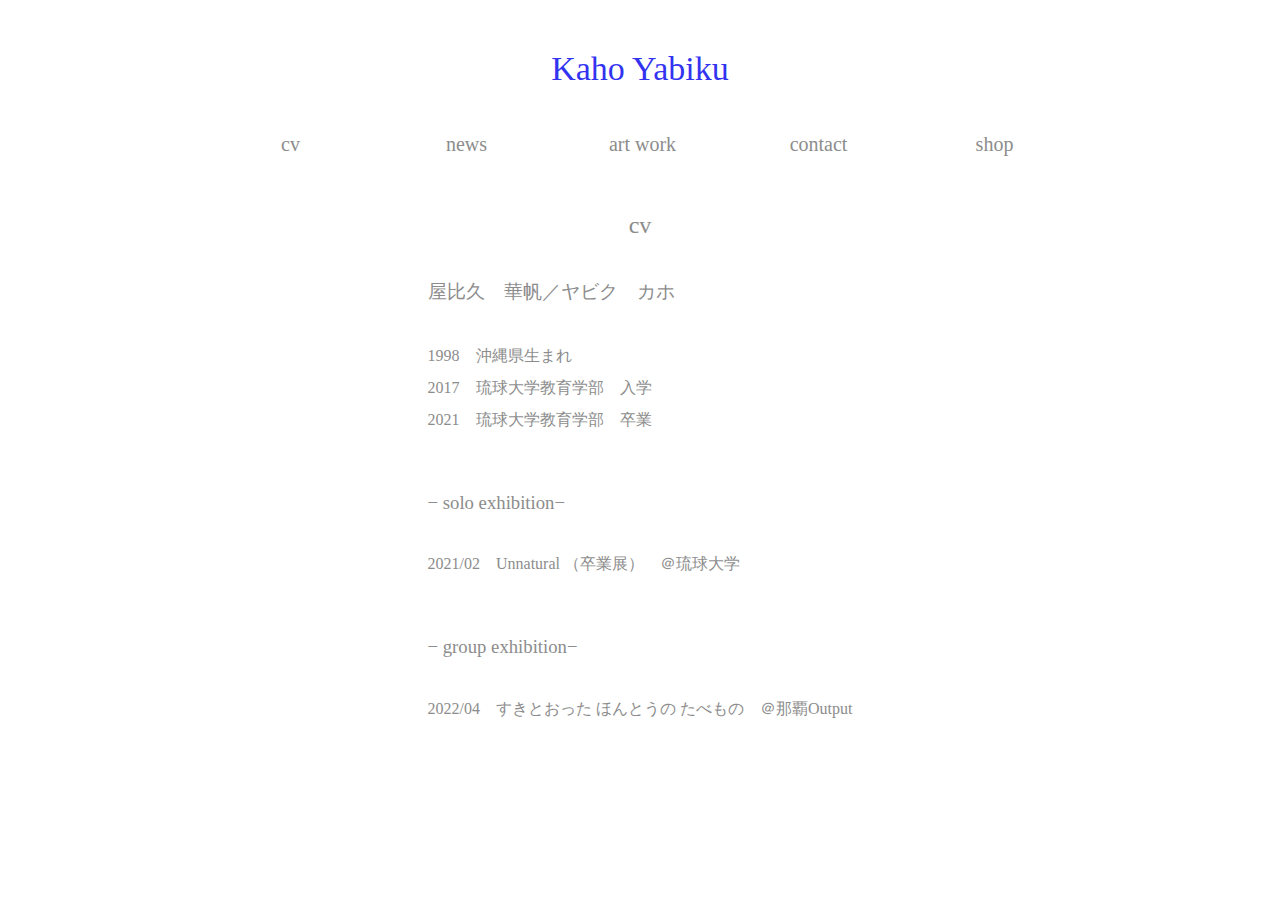
<file: cv.html>
<!DOCTYPE html>
 <html lang="ja">

 <head>
     <meta charset="UTF-8">
     <title>Kaho Yabiku</title>
     <link rel="stylesheet" href="cv.css">
 </head>
 
<body>
  <div class="main">

    <!-- ヘッダーここから -->
    <header>
      <h1><a href="kahoyabiku.html">Kaho Yabiku</a></h1>
      <ul class="menu gnavi">
        <li><a href="cv.html">cv</a></li>
        <li><a href="news.html">news</a></li>
        <li><a href="artwork.html">art work</a></li>
        <li><a href="contact.html">contact</a></li>
        <li> <a href="shop.html">shop</a></li>
      </ul>
    </header>
    <!-- ヘッダーここまで -->
    <div class="container">
      <h2>cv</h2>
      <div class="profile">
        <h3>屋比久　華帆／ヤビク　カホ</h3>
        <p>1998　沖縄県生まれ<br>
          2017　琉球大学教育学部　入学<br>
          2021　琉球大学教育学部　卒業</p>
        </div>
        <div class="solo">
          <h3>− solo exhibition−</h3>
          <p>2021/02　Unnatural （卒業展）　＠琉球大学</p>
        </div>
        <div class="gp">
          <h3>− group exhibition−</h3>
          <p>2022/04　すきとおった ほんとうの たべもの　＠那覇Output</p>
        </div>
      </div>
        

   </div>
</body>
</file>
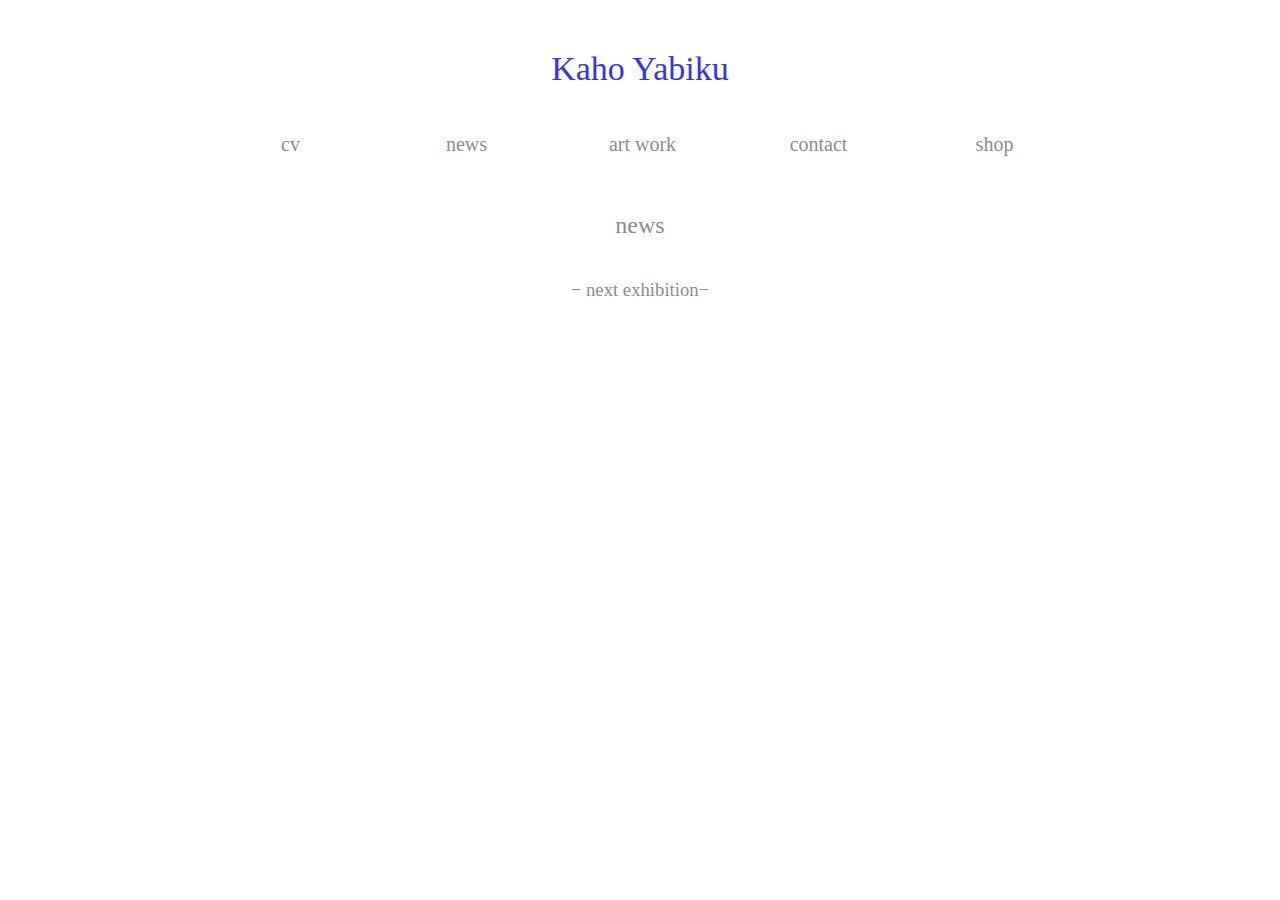
<file: news.html>
<!DOCTYPE html>
<html lang="ja">

<head>
    <meta charset="UTF-8">
    <title>Kaho Yabiku</title>
    <link rel="stylesheet" href="news.css">
</head>

<body>
  <div class="main">
    <!-- ヘッダーここから -->
    <header>
      <h1><a href="kahoyabiku.html">Kaho Yabiku</a> </h1>
      <ul class="menu gnavi">
        <li><a href="cv.html">cv</a></li>
        <li><a href="news.html">news</a></li>
        <li><a href="artwork.html">art work</a></li>
        <li><a href="contact.html">contact</a></li>
        <li> <a href="shop.html">shop</a></li>
      </ul>
    </header>
    <!-- ヘッダーここまで -->
    <div class="container">
      <h2>news</h2>
      <h3>− next exhibition−</h3>
    </div>
  </div>
</body>
</file>
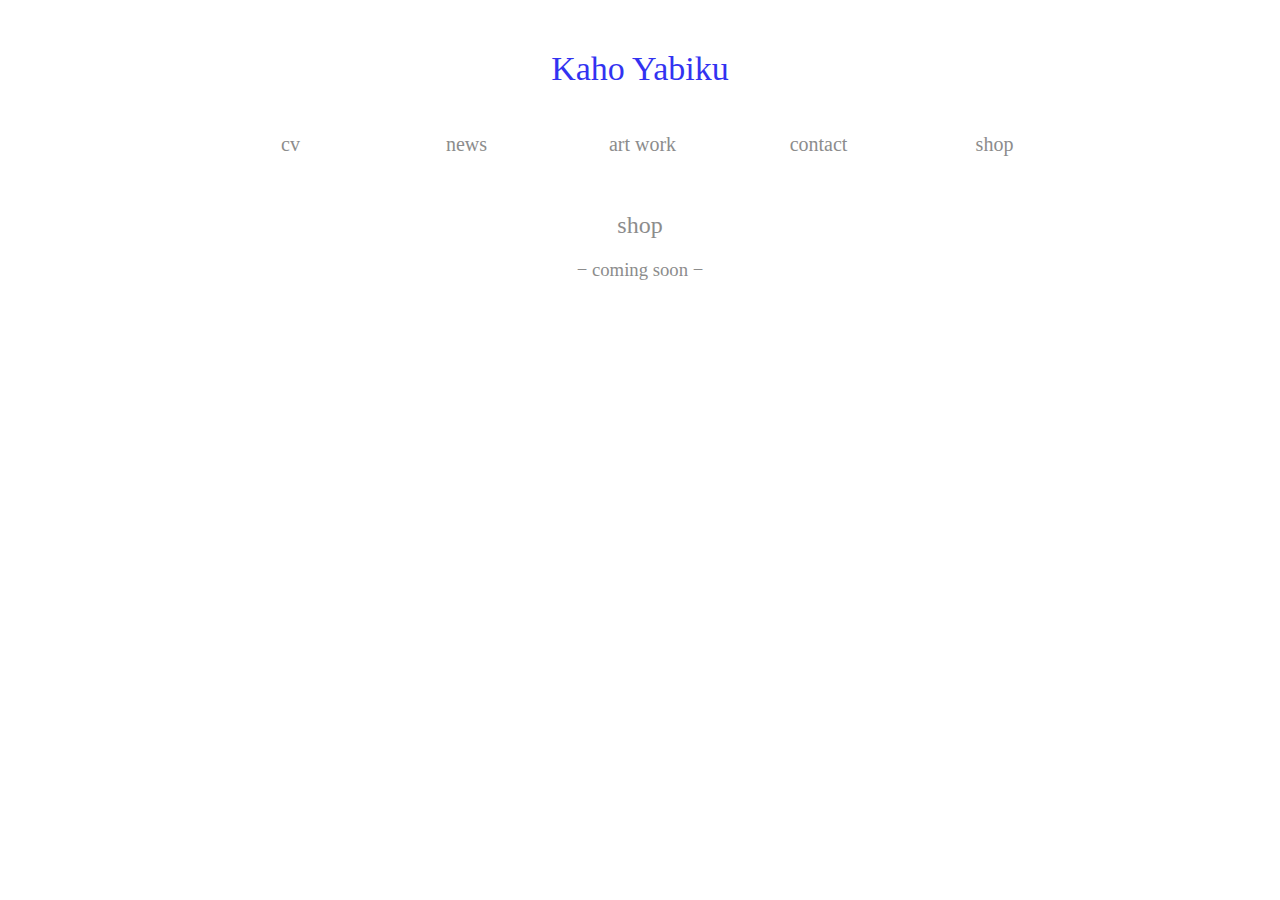
<file: shop.html>
<!DOCTYPE html>
<html lang="ja">

<head>
    <meta charset="UTF-8">
    <title>Kaho Yabiku</title>
    <link rel="stylesheet" href="shop.css">
</head>

<body>
  <div class="main">
    <!-- ヘッダーここから -->
    <header>
      <h1><a href="index.html">Kaho Yabiku</a></h1>
      <ul class="menu gnavi">
        <li><a href="cv.html">cv</a></li>
        <li><a href="news.html">news</a></li>
        <li><a href="artwork.html">art work</a></li>
        <li><a href="contact.html">contact</a></li>
        <li> <a href="shop.html">shop</a></li>
      </ul>
    </header>
    <!-- ヘッダーここまで -->
    <div class="container">
      <h2>shop</h2>
      <h3>− coming soon −</h3>
    </div>

  </div>
</body>
</file>
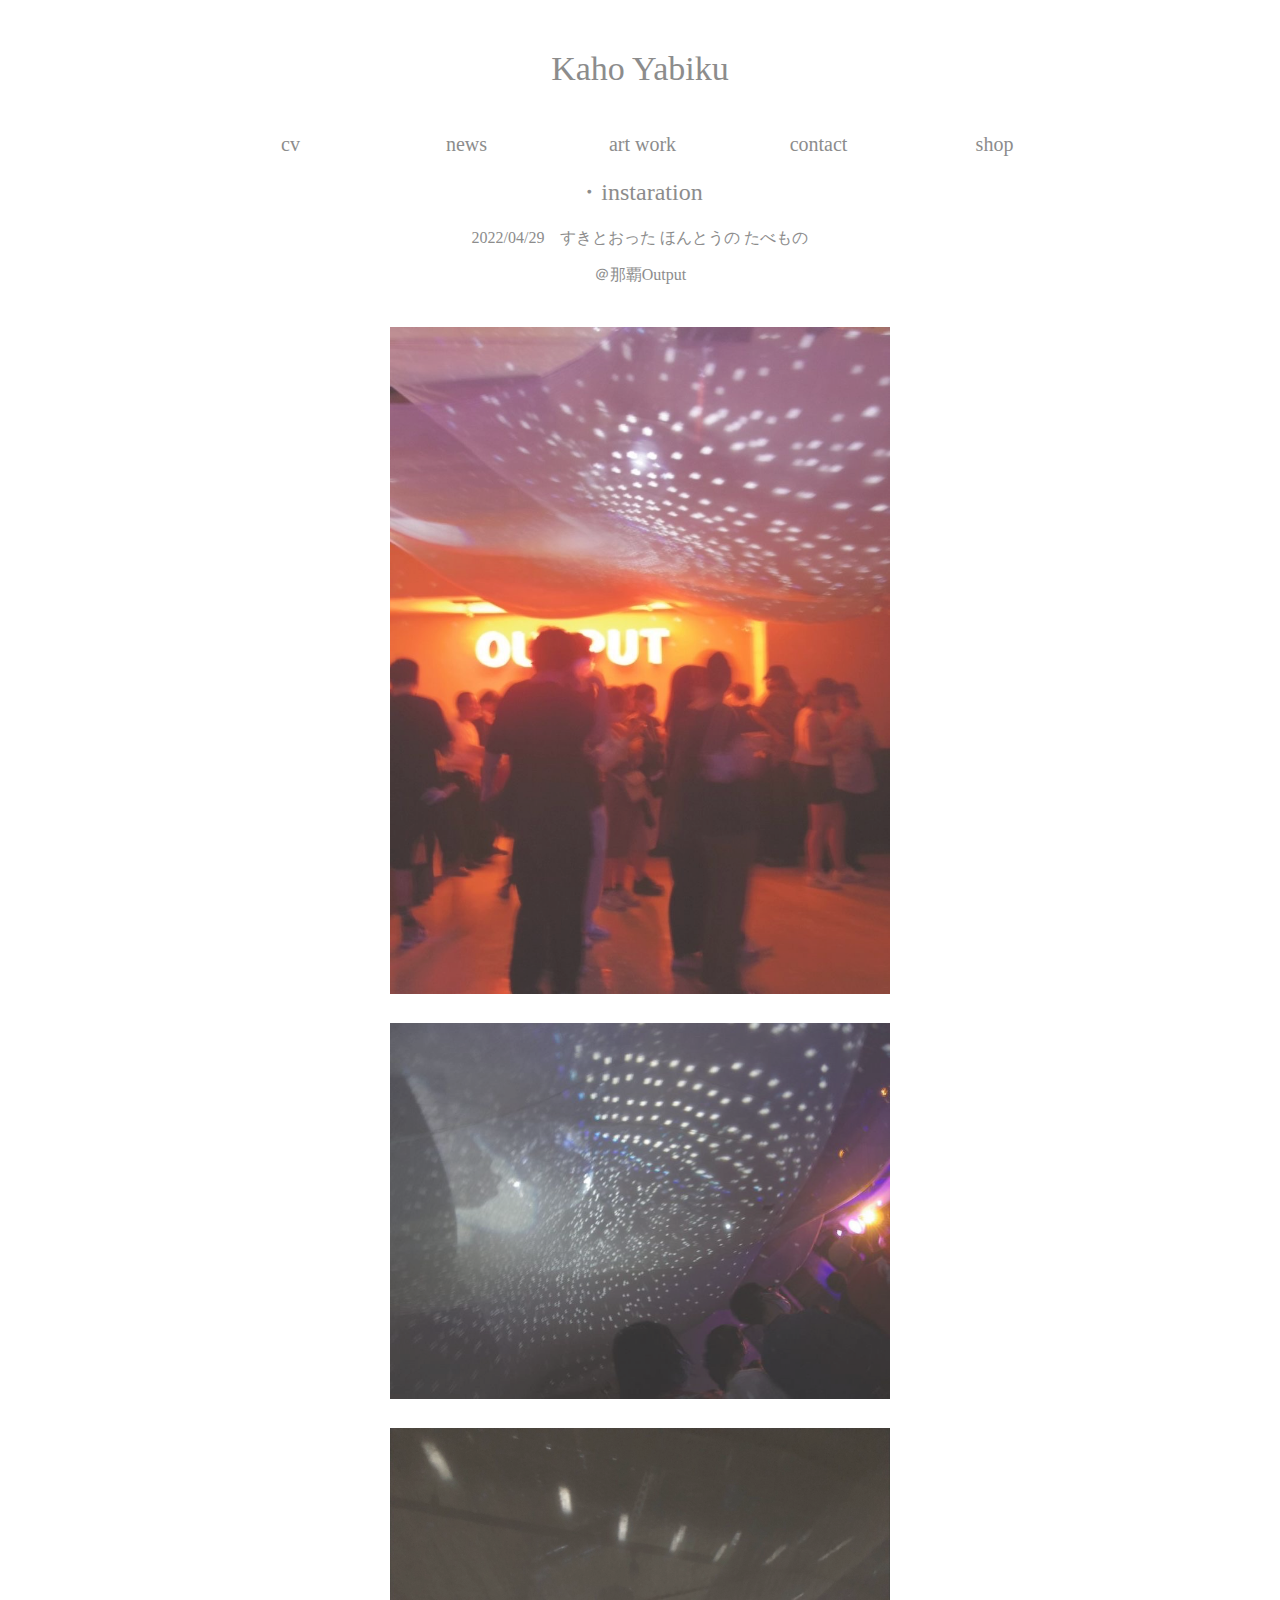
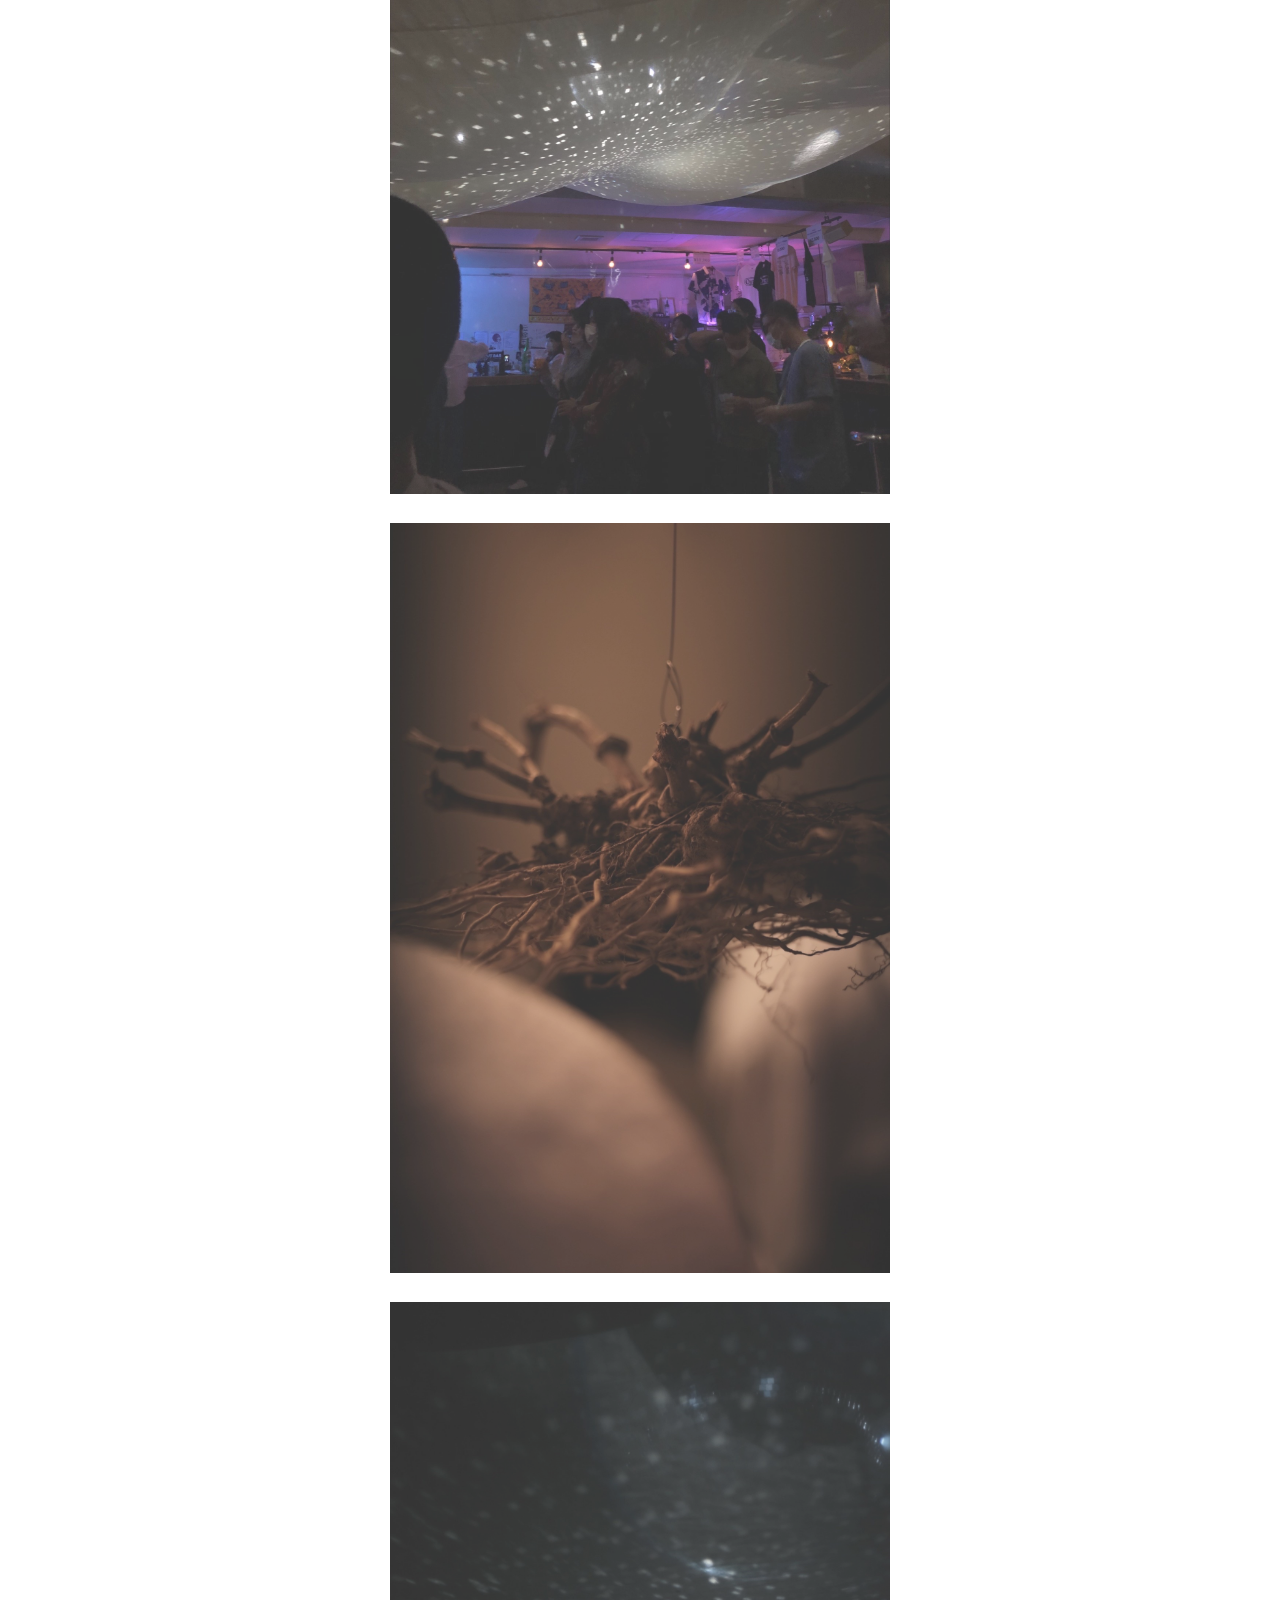
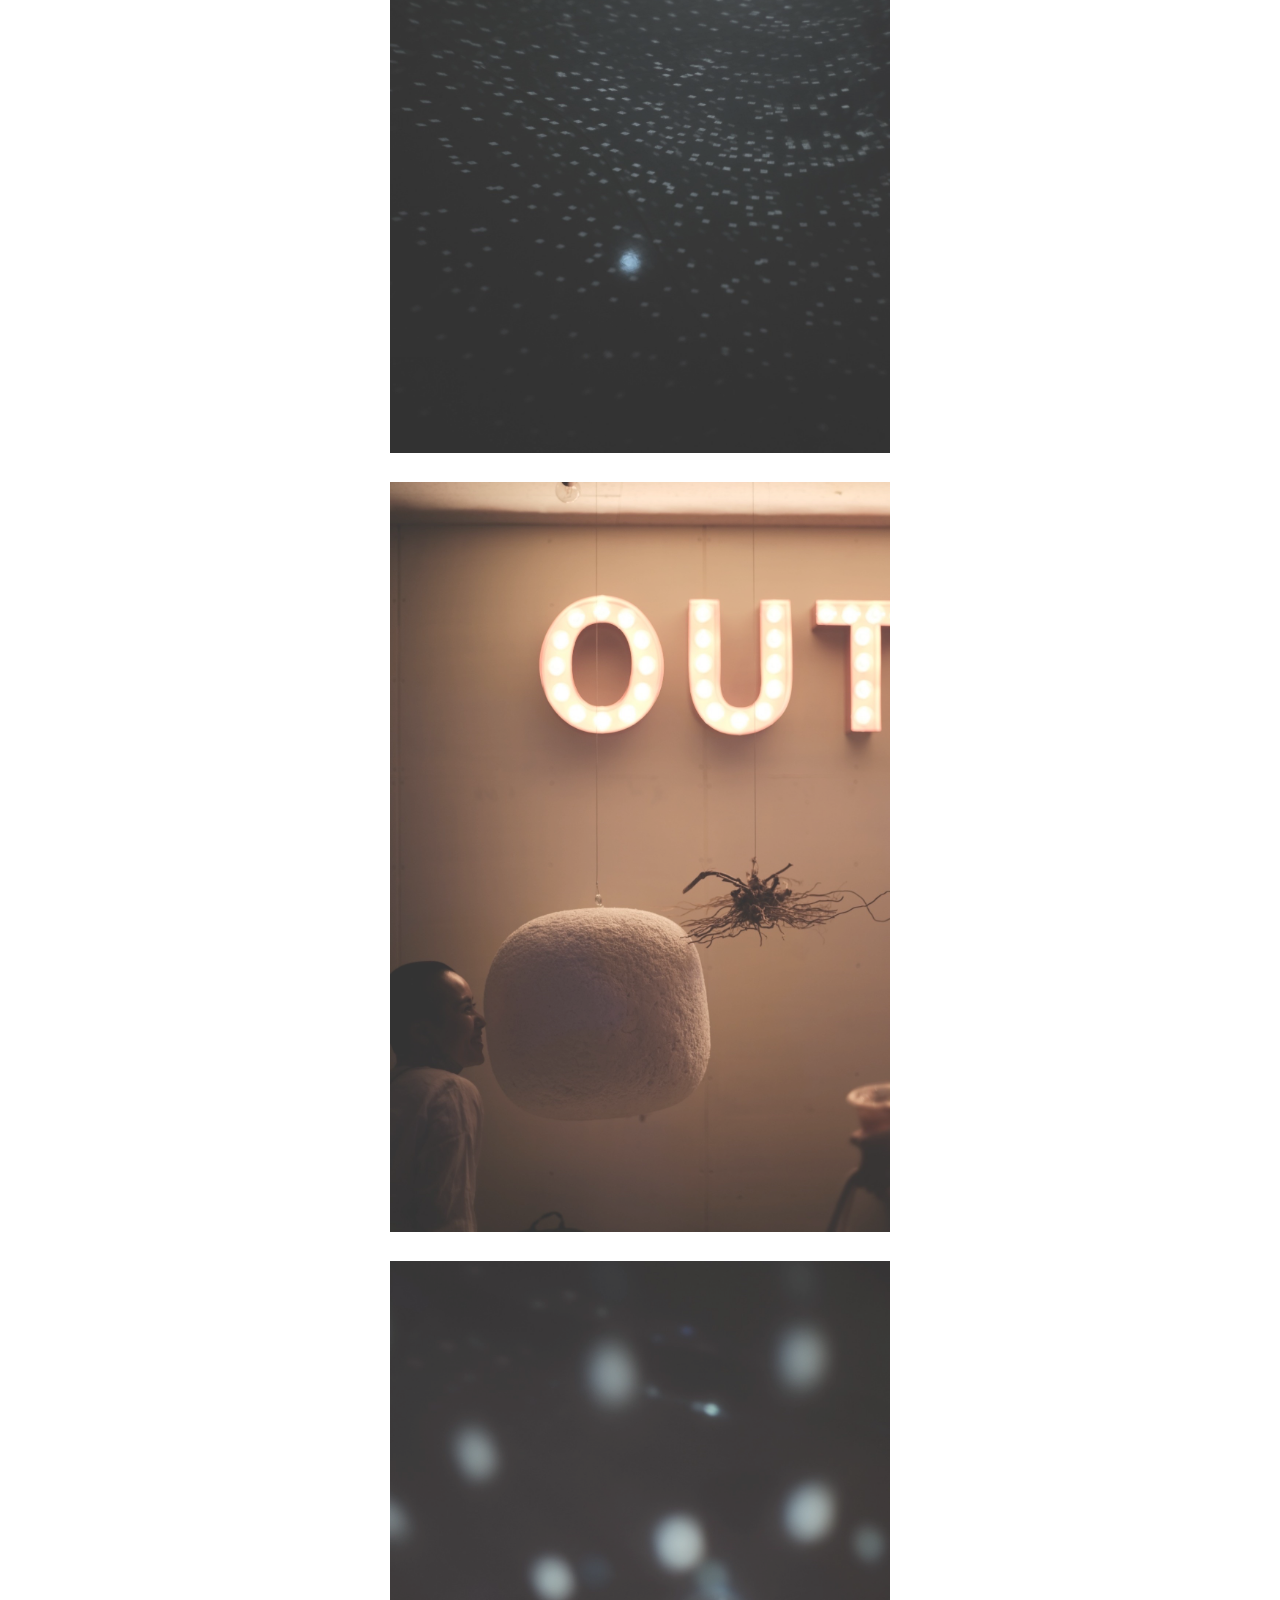
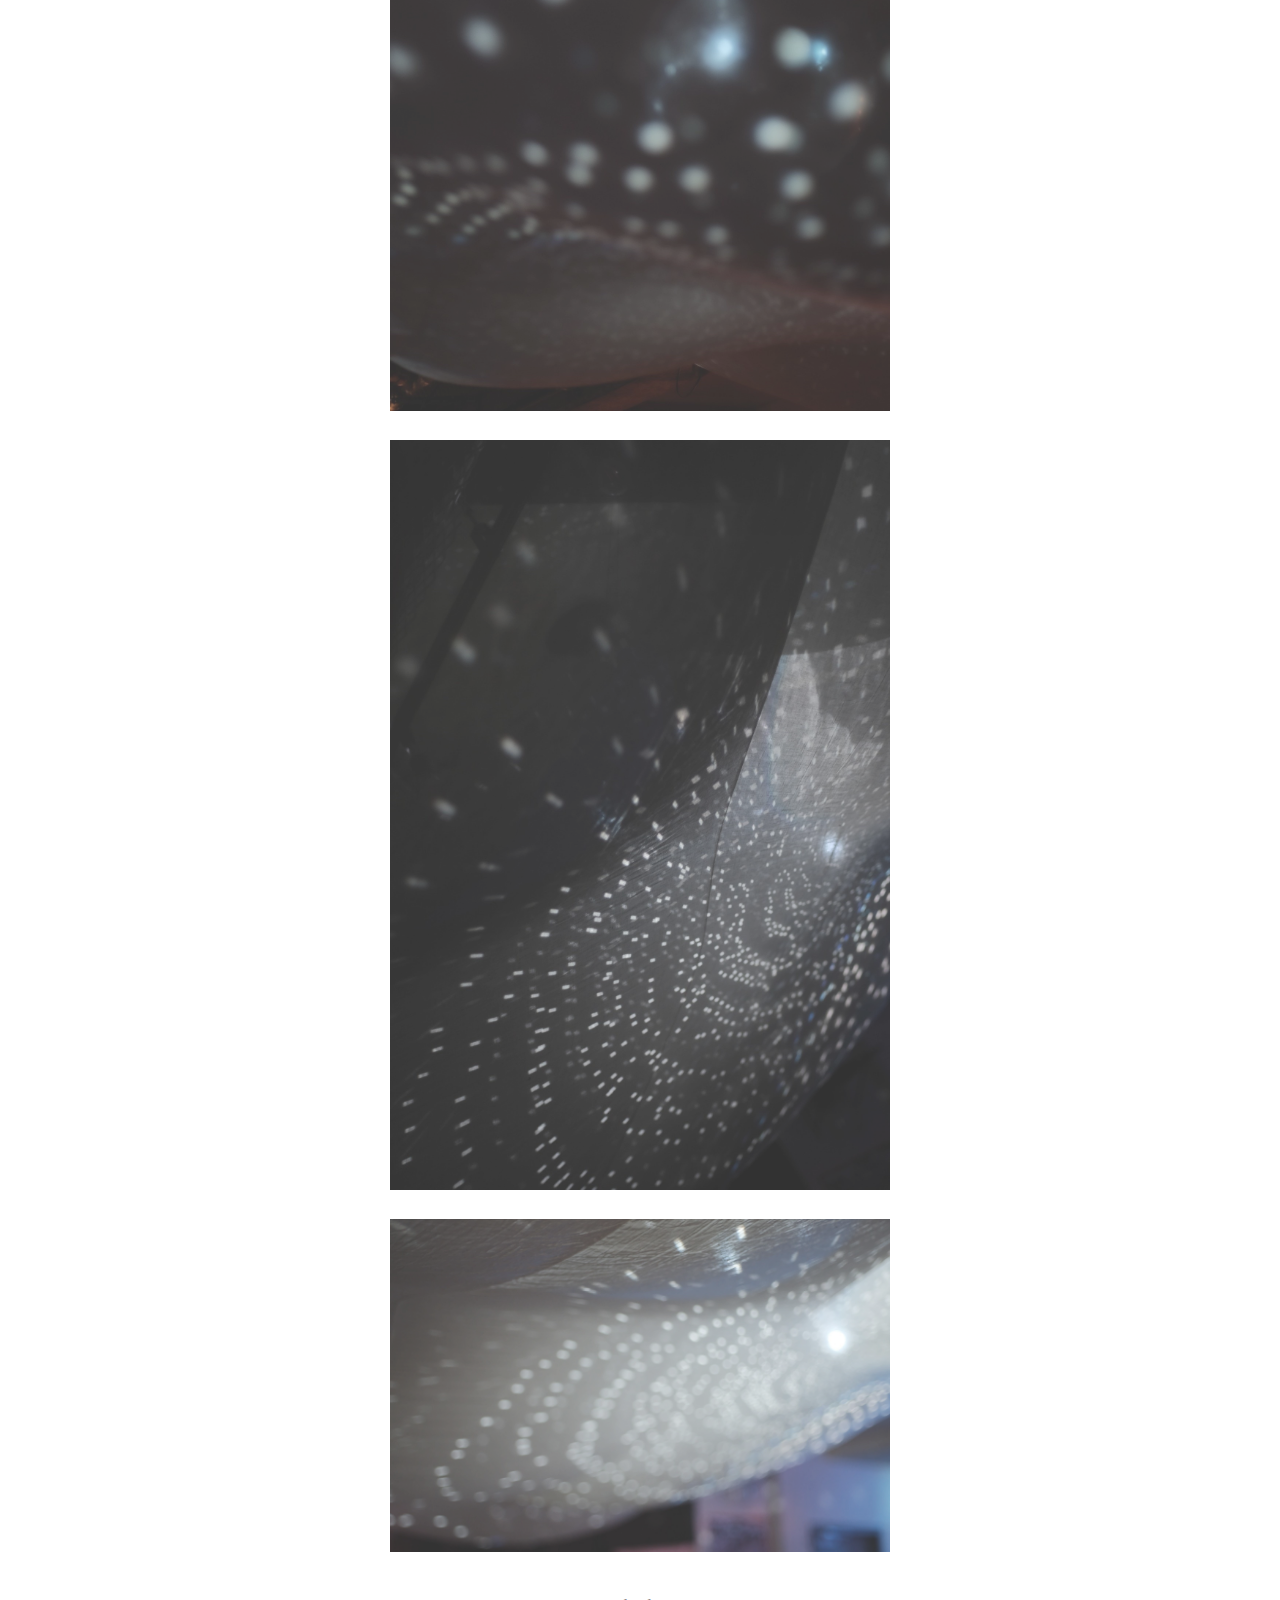
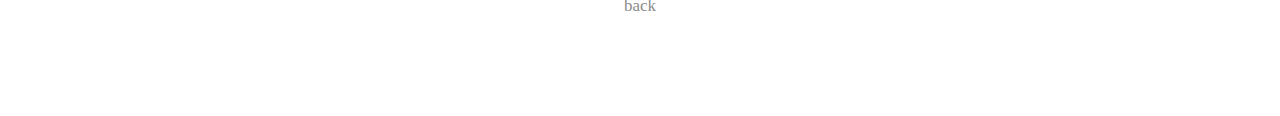
<file: artwork/insataration/stage02.html>
<!DOCTYPE html>
 <html lang="ja">

 <head>
     <meta charset="UTF-8">
     <title>Kaho Yabiku</title>
     <link rel="stylesheet" href="stage02.css">
 </head>

 <body>
  <div class="main">
    <!-- ヘッダーここから -->
    <header>
     <h1><a href="../../index.html">Kaho Yabiku</a></h1>
     <ul class="menu gnavi">
         <li><a href="../../cv.html">cv</a></li>
         <li><a href="../../news.html">news</a></li>
         <li><a href="../../artwork.html">art work</a></li>
         <li><a href="../../contact.html">contact</a></li>
         <li> <a href="../../shop.html">shop</a></li>
        </ul>
    </header>
    <!-- ヘッダーここまで -->
    <div class="container">
     <h2>・instaration</h2>
     <p>2022/04/29　すきとおった ほんとうの たべもの</p>
     <p>＠那覇Output</p>
     <div class="imgs">
       <img src="すきとおった/s01.jpeg" alt="">
       <img src="すきとおった/s02.jpeg" alt="">
       <img src="すきとおった/s03.jpeg" alt="">
       <img src="すきとおった/s04.jpeg" alt="">
       <img src="すきとおった/s05.jpeg" alt="">
       <img src="すきとおった/s06.jpeg" alt="">
       <img src="すきとおった/s07.jpeg" alt="">
       <img src="すきとおった/s08.jpeg" alt="">
       <img src="すきとおった/s09.jpeg" alt="">
     </div>
     <div class="back">
      <a href="#" onclick="history.back(-1);return false;">back</a>
     </div>
  </div>
  </div>
 </body>
</file>
<file: cv.css>
/* ここから */
h1,h2,h3,h4{
    font-weight: normal;
}

h1:hover {
    transition: 0.3s;
    opacity: 0.6;
}


a,li {
    text-decoration: none;
}

a:visited {
    color: inherit;
  }

.main {
    width: 955px;
    text-align: center;
    margin-right: auto;
    margin-left: auto;
    color:#707070;
    opacity: 0.8;
}

header {
    width: 100%;
    margin-top: 50px;
}

h1 {
 font-size: 34px;
}

.menu {
    display:flex;
    list-style:none;
    margin-top: 45px;
    width: 880px;
}

.menu li{
    width: 100%;
}


.menu a{
font-size: 20px;
text-decoration: none;
color: #707070;
}
/* ここまで共通 */

.container {
 margin-top: 20px;
 display: inline-block;
 text-align: center;
}

.container div {
    margin-top:40px; 
    text-align: left;
}

.container p{
    line-height: 2.0;
    display: inline-block;
}

.container h3 {
    font-weight: 500;
}

/* メニューバーのホバー　ここから */
.gnavi li a{
    /*線の基点とするためrelativeを指定*/
	position: relative;
}

.gnavi li a:hover{
	color:#707070;
}

.gnavi li a::after {
    content: '';
    /*絶対配置で線の位置を決める*/
    position: absolute;
    top: 25px;
    bottom: 0;
    left: 0;
    opacity: 0.7;
    /*線の形状*/
    width: 100%;
    height: 2px;
    background:#707070;
    /*アニメーションの指定*/
    transition: all .3s;
    transform: scale(0, 1);/*X方向0、Y方向1*/
    transform-origin: center top;/*上部中央基点*/
}

/*現在地とhoverの設定*/
.gnavi li a:hover::after {
    transform: scale(1, 1);/*X方向にスケール拡大*/
}

/* メニューのホバー　ここまで */
</file>
<file: news.css>
/* ここから */
h1,h2,h3,h4{
  font-weight: normal;
}



h1:hover {
  opacity: 0.6;
  transition: 0.3s;
}


a,li,ul{
  text-decoration: none;
  list-style: none;
}

a:visited {
  color: inherit;
}

.main {
  width: 955px;
  text-align: center;
  margin-right: auto;
  margin-left: auto;
  color:#707070;
  opacity: 0.8;
}

header {
  width: 100%;
  margin-top: 50px;
}

h1 {
font-size: 34px;
}

.menu {
  display:flex;
  list-style:none;
  margin-top: 45px;
  width: 880px;
}

.menu li{
  width: 100%;
}


.menu a{
font-size: 20px;
text-decoration: none;
color: #707070;
}
/* ここまで共通 */

.container {
  margin-top: 20px;
  display: inline-block;
  text-align: center;
 }

 .container h3 {
  font-weight: 500;
  margin-top: 40px;
}

/* メニューバーのホバー　ここから */
.gnavi li a{
  /*線の基点とするためrelativeを指定*/
position: relative;
}

.gnavi li a:hover{
color:#707070;
}

.gnavi li a::after {
  content: '';
  /*絶対配置で線の位置を決める*/
  position: absolute;
  top: 25px;
  bottom: 0;
  left: 0;
  opacity: 0.7;
  /*線の形状*/
  width: 100%;
  height: 2px;
  background:#707070;
  /*アニメーションの指定*/
  transition: all .3s;
  transform: scale(0, 1);/*X方向0、Y方向1*/
  transform-origin: center top;/*上部中央基点*/
}

/*現在地とhoverの設定*/
.gnavi li a:hover::after {
  transform: scale(1, 1);/*X方向にスケール拡大*/
}

/* メニューのホバー　ここまで */
</file>
<file: shop.css>
/* ここから */
h1,h2,h3,h4{
  font-weight: normal;
}

h1:hover {
  opacity: 0.6;
  transition: 0.3s;
}

a,li,ul{
  text-decoration: none;
  list-style: none;
}


a:visited {
  color: inherit;
}

.main {
  font-family: '游明朝','Yu Mincho',YuMincho,'Hiragino Mincho Pro',serif;
  width: 955px;
  text-align: center;
  margin-right: auto;
  margin-left: auto;
  color:#707070;
  opacity: 0.8;
}

header {
  width: 100%;
  margin-top: 50px;
}

h1 {
font-size: 34px;
}

.menu {
  display:flex;
  list-style:none;
  margin-top: 45px;
  width: 880px;
}

.menu li{
  width: 100%;
}


.menu a{
font-size: 20px;
text-decoration: none;
color: #707070;
}
/* ここまで共通 */

.container {
margin-top: 20px;
display: inline-block;
text-align: center;
}

.container div {
  margin-top:40px; 
  text-align: left;
}

.container p{
  line-height: 2.0;
  display: inline-block;
}

.container h3 {
  font-weight: 500;
}

/* メニューバーのホバー　ここから */
.gnavi li a{
  /*線の基点とするためrelativeを指定*/
position: relative;
}

.gnavi li a:hover{
color:#707070;
}

.gnavi li a::after {
  content: '';
  /*絶対配置で線の位置を決める*/
  position: absolute;
  top: 25px;
  bottom: 0;
  left: 0;
  opacity: 0.7;
  /*線の形状*/
  width: 100%;
  height: 2px;
  background:#707070;
  /*アニメーションの指定*/
  transition: all .3s;
  transform: scale(0, 1);/*X方向0、Y方向1*/
  transform-origin: center top;/*上部中央基点*/
}

/*現在地とhoverの設定*/
.gnavi li a:hover::after {
  transform: scale(1, 1);/*X方向にスケール拡大*/
}

/* メニューのホバー　ここまで */
</file>
<file: artwork/insataration/stage02.css>
/* ここから */
h1,h2,h3,h4{
  font-weight: normal;
}

h1:hover {
  transition: 0.3s;
  opacity: 0.6;
}


a,li,ul{
  text-decoration: none;
  list-style: none;
  color: #707070;
}

a:visited {
  color: inherit;
}

.main {
  width: 955px;
  text-align: center;
  margin-right: auto;
  margin-left: auto;
  color:#707070;
  opacity: 0.8;
}

header {
  width: 100%;
  margin-top: 50px;
}

h1 {
font-size: 34px;
}

.menu {
  display:flex;
  list-style:none;
  margin-top: 45px;
  width: 880px;
}

.menu li{
  width: 100%;
}


.menu a{
font-size: 20px;
text-decoration: none;
color: #707070;
}
/* ここまで共通 */

.imgs img{
  width: 500px;
  margin-top: 25px;
}

/* メニューバーのホバー　ここから */
.gnavi li a{
  /*線の基点とするためrelativeを指定*/
position: relative;
}

.gnavi li a:hover{
color:#707070;
}

.gnavi li a::after {
  content: '';
  /*絶対配置で線の位置を決める*/
  position: absolute;
  top: 25px;
  bottom: 0;
  left: 0;
  opacity: 0.7;
  /*線の形状*/
  width: 100%;
  height: 2px;
  background:#707070;
  /*アニメーションの指定*/
  transition: all .3s;
  transform: scale(0, 1);/*X方向0、Y方向1*/
  transform-origin: center top;/*上部中央基点*/
}

/*現在地とhoverの設定*/
.gnavi li a:hover::after {
  transform: scale(1, 1);/*X方向にスケール拡大*/
}

/* メニューのホバー　ここまで */

/* 戻るボタン　ここから */

.back {
  margin-top: 40px;
  margin-bottom: 100px;
}

.back a{
  font-size: 17px;
}

.back a:hover {
  transition: 0.3s;
  opacity: 0.6;
}

/* 戻るボタン　ここまで */
</file>
